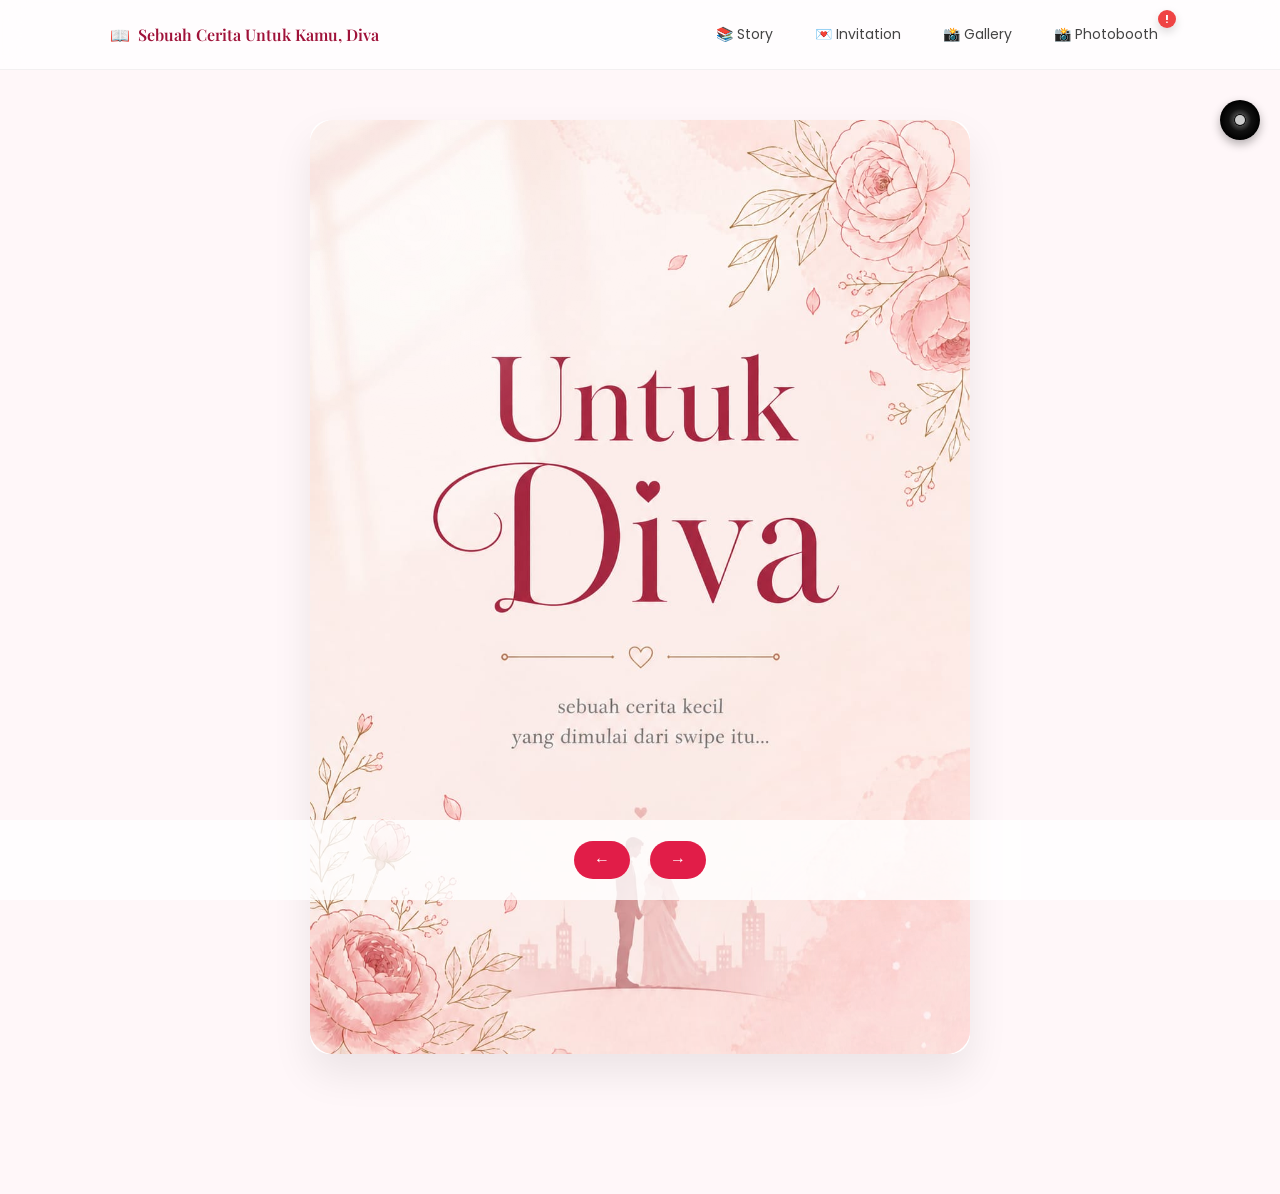
<file: index.html>
<!DOCTYPE html>
<html lang="id">

<head>
  <meta charset="UTF-8">
  <meta name="viewport" content="width=device-width, initial-scale=1.0">
  <title>Untuk Kamu ❤️</title>

  <link
    href="https://fonts.googleapis.com/css2?family=Playfair+Display:wght@500;700&family=Inter:wght@300;400&family=DM+Serif+Text&family=Poppins:wght@300;400&family=Libre+Baskerville&display=swap"
    rel="stylesheet">
  <style>
    :root {
      --bg: #fff7f9;
      --text: #3a2e2e;
      --accent: #e11d48;
    }

    * {
      box-sizing: border-box;
    }

    body {
      margin: 0;
      background: var(--bg);
      font-family: 'Crimson Text', serif;
      color: var(--text);
    }

    /* HEADER */
    .header {
      position: fixed;
      top: 0;
      width: 100%;
      height: 70px;
      z-index: 9999;

      backdrop-filter: blur(14px);
      background: rgba(255, 255, 255, 0.75);
      border-bottom: 1px solid rgba(0, 0, 0, 0.05);

      display: flex;
      justify-content: center;
      align-items: center;
      font-family: 'Playfair Display', serif;
    }

    .header-inner {
      width: 100%;
      max-width: 1100px;
      display: flex;
      align-items: center;
      justify-content: space-between;
      padding: 0 20px;
    }

    /* BRAND */
    .brand {
      font-size: 16px;
      font-weight: 600;
      color: #9f1239;
      display: flex;
      align-items: center;
      gap: 8px;
    }

    /* NAV */
    .nav {
      display: flex;
      gap: 18px;
    }

    .nav a {
      text-decoration: none;
      font-family: 'Poppins', sans-serif;
      font-size: 14px;
      color: #444;
      padding: 8px 12px;
      border-radius: 999px;
      transition: 0.3s ease;
    }

    .nav a:hover {
      background: #ffe4e6;
      color: #9f1239;
    }

    /* HAMBURGER */
    .menu-toggle {
      display: none;
      font-size: 24px;
      cursor: pointer;
      color: #9f1239;
    }

    /* RESPONSIVE */
    @media (max-width: 768px) {
      .nav {
        position: absolute;
        top: 70px;
        right: 0;
        left: 0;

        background: rgba(255, 255, 255, 0.95);
        backdrop-filter: blur(10px);

        flex-direction: column;
        gap: 0;

        overflow: hidden;
        max-height: 0;
        transition: 0.3s ease;
      }

      .nav a {
        padding: 14px 20px;
        border-radius: 0;
        border-bottom: 1px solid rgba(0, 0, 0, 0.05);
      }

      .nav.active {
        max-height: 300px;
      }

      .menu-toggle {
        display: block;
      }
    }

    /* READER */
    .reader {
      max-width: 700px;
      margin: 100px auto 120px;
      padding: 20px;
    }

    /* PAGE */
    .page {
      display: none;
      background: white;
      border-radius: 20px;
      box-shadow: 0 20px 40px rgba(0, 0, 0, 0.08);
      animation: fade 0.6s ease;
    }

    .page.active {
      display: block;
    }

    @keyframes fade {
      from {
        opacity: 0;
        transform: translateY(15px);
      }

      to {
        opacity: 1;
        transform: translateY(0);
      }
    }



    .cover-front img,
    .cover-back img {
      max-width: 100%;
      max-height: 100%;
      width: auto;
      height: auto;
      object-fit: contain;
      display: block;
      margin: auto;
    }

    .cover-front {
      border-radius: 24px;
      position: relative;
      overflow: hidden;

      display: flex;
      align-items: center;
      justify-content: center;
      text-align: center;

      background: linear-gradient(140deg, #fff1f2, #ffe4e6);
    }

    /* efek glow lembut */
    .cover-front::before {
      content: "";
      position: absolute;
      width: 400px;
      height: 400px;
      background: radial-gradient(circle, rgba(255, 255, 255, 0.6), transparent 70%);
      top: -100px;
      left: -100px;
      filter: blur(60px);
    }

    .cover-front::after {
      content: "";
      position: absolute;
      width: 300px;
      height: 300px;
      background: radial-gradient(circle, rgba(255, 182, 193, 0.4), transparent 70%);
      bottom: -80px;
      right: -80px;
      filter: blur(60px);
    }

    .cover-front .inner {
      position: relative;
      z-index: 2;
    }

    /* judul */
    .cover-front h1 {
      font-family: 'Playfair Display', serif;
      font-size: 42px;
      color: #9f1239;
      margin-bottom: 10px;
    }

    /* subtitle */
    .cover-front p {
      font-family: 'Inter', sans-serif;
      font-size: 16px;
      color: #6b7280;
      line-height: 1.6;
    }

    /* garis */
    .cover-line {
      width: 60px;
      height: 2px;
      background: #e11d48;
      margin: 20px auto;
      opacity: 0.6;
    }

    /* animasi masuk */
    .cover-front .inner {
      animation: fadeUp 1s ease;
    }

    /* garis dekorasi */
    .cover-line {
      width: 60px;
      height: 2px;
      background: #e11d48;
      margin: 20px auto;
      opacity: 0.6;
    }

    /* ===== COVER BELAKANG ===== */
    .cover-back {
      border-radius: 24px;
      position: relative;
      overflow: hidden;
      display: flex;
      align-items: center;
      justify-content: center;
      text-align: center;

      background: linear-gradient(160deg, #7f1d1d, #be123c);
      color: #fff;
    }

    /* glow background */
    .cover-back::before {
      content: "";
      position: absolute;
      width: 500px;
      height: 500px;
      background: radial-gradient(circle, rgba(255, 255, 255, 0.15), transparent 70%);
      top: -100px;
      right: -100px;
      filter: blur(80px);
    }

    /* tambahan layer lembut */
    .cover-back::after {
      content: "";
      position: absolute;
      inset: 0;
      background: radial-gradient(circle at bottom left, rgba(255, 255, 255, 0.08), transparent 60%);
    }

    /* konten */
    .cover-back .inner {
      position: relative;
      z-index: 2;
      max-width: 500px;
    }

    /* quote */
    .cover-back h2 {
      font-family: 'Playfair Display', serif;
      font-size: 30px;
      font-weight: 600;
      line-height: 1.6;
      margin-bottom: 25px;
    }

    /* garis kecil */
    .cover-divider {
      width: 50px;
      height: 2px;
      background: rgba(255, 255, 255, 0.6);
      margin: 20px auto;
    }

    /* signature */
    .signature {
      font-family: 'DM Serif Text', serif;
      font-size: 16px;
      opacity: 0.85;
      letter-spacing: 1px;
    }

    /* animasi halus */
    .cover-back .inner {
      animation: fadeUp 1.2s ease;
    }

    @keyframes fadeUp {
      from {
        opacity: 0;
        transform: translateY(25px);
      }

      to {
        opacity: 1;
        transform: translateY(0);
      }
    }

    /* TEXT */
    h2 {
      font-family: 'Playfair Display', serif;
    }

    .font-romantic {
      font-family: 'DM Serif Text', serif;
    }

    .font-clean {
      font-family: 'Inter', sans-serif;
    }

    .font-modern {
      font-family: 'Poppins', sans-serif;
    }

    .font-classic {
      font-family: 'Libre Baskerville', serif;
    }

    .halaman {
      padding: 30px;
      min-height: 300px;
    }

    p {
      font-size: 19px;
      line-height: 1.9;
    }

    .photo {
      margin-top: 20px;
    }

    /* SINGLE IMAGE (default) */
    .photo.single {
      display: flex;
      justify-content: center;
    }

    /* MULTIPLE IMAGES */
    .photo.multiple {
      display: grid;
      grid-template-columns: repeat(2, 1fr);
      gap: 30px;
    }

    /* kalau 3 foto */
    .photo.multiple.three {
      grid-template-columns: repeat(3, 1fr);
    }

    /* gambar umum */
    .photo img {
      width: 100%;
      height: 100%;
      object-fit: cover;
      border-radius: 14px;
      box-shadow: 0 10px 20px rgba(0, 0, 0, 0.08);
      transition: transform 0.4s ease;
    }

    .photo img:hover {
      transform: scale(1.04);
    }

    /* portrait fix */
    .photo-portrait img {
      height: 100%;
    }

    /* responsive */
    @media (max-width: 600px) {
      .photo.multiple {
        grid-template-columns: 1fr;
      }
    }

    /* LANDSCAPE (melebar) */
    .photo-landscape img {
      width: 100%;
      padding: 10px;
      max-height: 100%;
      object-fit: cover;
      border-radius: 16px;
      box-shadow: 0 10px 25px rgba(0, 0, 0, 0.1);
    }

    /* PORTRAIT (tinggi) */
    .photo-portrait img {
      width: 100%;
      max-height: 100%;
      border-radius: 16px;
      box-shadow: 0 10px 25px rgba(0, 0, 0, 0.1);
    }

    /* efek lembut */
    .photo img {
      transition: transform 0.5s ease;
    }

    .photo:hover img {
      transform: scale(1.05);
    }

    /* FOOTER */
    .footer {
      position: fixed;
      bottom: 0;
      width: 100%;
      height: 80px;
      background: rgba(255, 255, 255, 0.8);
      display: flex;
      justify-content: center;
      align-items: center;
      gap: 20px;
    }

    button {
      padding: 10px 20px;
      border-radius: 999px;
      border: none;
      background: var(--accent);
      color: white;
      font-size: 16px;
      cursor: pointer;
    }

    /* PROPOSAL */
    .proposal {
      text-align: center;
    }

    .heart {
      font-size: 40px;
      animation: beat 1s infinite;
    }

    .map-container {
      position: relative;
      width: 100%;
      padding-bottom: 56.25%;
      /* 16:9 ratio */
      margin-top: 20px;
      border-radius: 16px;
      overflow: hidden;
      box-shadow: 0 10px 25px rgba(0, 0, 0, 0.1);
    }

    .map-container iframe {
      position: absolute;
      top: 0;
      left: 0;
      width: 100%;
      height: 100%;
      border: 0;
    }

    #countdown {
      font-family: 'Playfair Display', serif;
      font-size: 28px;
      font-weight: 600;
      color: #9f1239;

      margin-top: 20px;
      letter-spacing: 1.5px;
      text-align: center;

      line-height: 1.6;
    }

    /* versi angka lebih tegas */
    #countdown span {
      font-family: 'Poppins', sans-serif;
      font-size: 30px;
      font-weight: 700;
      color: #e11d48;
    }

    @keyframes beat {

      0%,
      100% {
        transform: scale(1);
      }

      50% {
        transform: scale(1.2);
      }
    }

    .music-control {
      position: absolute;
      right: 20px;
      cursor: pointer;
      z-index: 9999;
    }

    /* DISK */
    .disk {
      width: 40px;
      height: 40px;
      border-radius: 50%;

      background: radial-gradient(circle at center, #111 20%, #444 21%, #111 40%, #000 70%);
      box-shadow: 0 4px 10px rgba(0, 0, 0, 0.3);

      position: relative;
    }

    /* lubang tengah */
    .disk::after {
      content: "";
      position: absolute;
      width: 10px;
      height: 10px;
      background: #ccc;
      border-radius: 50%;
      top: 50%;
      left: 50%;
      transform: translate(-50%, -50%);
      z-index: 9999;
    }

    /* ANIMASI PUTAR */
    .spin {
      animation: spin 3s linear infinite;
    }

    @keyframes spin {
      from {
        transform: rotate(0deg);
      }

      to {
        transform: rotate(360deg);
      }
    }

    /* GALLERY NOTIF */
    .gallery-link {
      position: relative;
    }

    .notif-bubble {
      position: absolute;
      top: -6px;
      right: -6px;

      width: 18px;
      height: 18px;

      background: #ef4444;
      color: white;

      border-radius: 999px;

      display: flex;
      align-items: center;
      justify-content: center;

      font-size: 11px;
      font-weight: bold;

      box-shadow: 0 4px 10px rgba(0, 0, 0, 0.15);

      animation: pulseNotif 1.5s infinite;
    }

    @keyframes pulseNotif {
      0% {
        transform: scale(1);
      }

      50% {
        transform: scale(1.15);
      }

      100% {
        transform: scale(1);
      }
    }
  </style>
</head>

<body>
  <div class="music-control" id="musicControl">
    <div class="disk"></div>
  </div>
  <div class="header">
    <div class="header-inner">

      <div class="brand">
        📖 <span>Sebuah Cerita Untuk Kamu, Diva</span>
      </div>

      <div class="nav">
        <a href="index.html">📚 Story</a>
        <a href="https://almayrizqd.github.io" target="_blank">💌 Invitation</a>
        <a href="gallery.html" class="gallery-link">
          📸 Gallery
        </a>
        <a href="photobooth.html" class="gallery-link">
          📸 Photobooth
          <span class="notif-bubble">!</span>
        </a>
      </div>

      <div class="menu-toggle" id="menuToggle">☰</div>
    </div>
  </div>


  <div class="reader" id="reader"></div>

  <div class="footer">
    <button id="prev">←</button>
    <button id="next">→</button>
  </div>

  <script>
    const pagesData = [

      {
        content: `
  <div class="cover-front">
    <img src="images/cover-depan.jpeg" alt="Cover Depan">
  </div>`
      },

      {
        content: `
  <div class="halaman font-clean">
    <h2>Awal yang Sederhana</h2>
    <p>Awalnya cuma dari sebuah swipe biasa di Bumble.</p>
    <p>Nggak ada ekspektasi apa-apa… cuma iseng, seperti hari-hari lainnya.</p>
    <p>Tapi ternyata, dari situ semuanya mulai berbeda.</p>
    <p>Kita chat hampir setiap hari sampai akhirnya kita follow instagram masing-masing.</p>

    <div class="photo multiple photo-portrait">
      <img src="images/bumble.jpeg" alt="Awal Bumble">
      <img src="images/bumble2.jpeg" alt="Awal Bumble">
    </div>

  </div>`
      },

      {
        content: `
  <div class="halaman font-modern">
    <h2>Dua Minggu yang Aneh</h2>
    <p>Kita chat, telpon… hampir setiap hari.</p>
    <p>Yang awalnya cuma "hai", berubah jadi cerita panjang tanpa sadar.</p>
    <p>Lucunya, rasanya kayak udah kenal lama, padahal belum pernah ketemu.</p>
    <p>Kita selalu tukeran foto untuk jaga komunikasi kita</p>
    <div class="photo multiple photo-landscape">
      <img src="images/fotokamu.jpeg" alt="Foto Kamu">
      <img src="images/fotokamu2.jpeg" alt="Foto Kamu 2">
    </div>
    <div class="photo multiple photo-portrait">
      <img src="images/fotoaku.jpeg" alt="Foto Aku">
      <img src="images/fotoaku2.jpeg" alt="Foto Aku">
    </div>
  </div>`
      },

      {
        content: `
  <div class="halaman font-modern">
    <h2>Dua Minggu yang Aneh</h2>
    <p>Lucunya, rasanya kayak udah kenal lama, padahal belum pernah ketemu.</p>
    <p>Sampai akhirnya aku buat undangan untuk first date kita....</p>
    <p>Tanggal 1 Mei 2026</p>
    <p>Pakuwon Mall Bekasi</p>
    <div class="map-container">
   <iframe src="https://www.google.com/maps/embed?pb=!1m18!1m12!1m3!1d3966.0586493431233!2d106.98942149999999!3d-6.2560043!2m3!1f0!2f0!3f0!3m2!1i1024!2i768!4f13.1!3m3!1m2!1s0x2e698ddb5eabe029%3A0xc61ce0e879f4e86b!2sPakuwon%20Mall%20Bekasi!5e0!3m2!1sen!2sid!4v1777708870629!5m2!1sen!2sid" width="600" height="450" style="border:0;" allowfullscreen="" loading="lazy" referrerpolicy="no-referrer-when-downgrade"></iframe>
</div>
 
    <p>Klik lagii yahh undangannya hehe...</p>
    <a href="https://almayrizqd.github.io" target="_blank" style="color: var(--accent); font-weight: 500;">https://almayrizqd.github.io</a>
  </div>`
      },

      {
        content: `
  <div class="halaman font-classic">
    <h2>Akhirnya Bertemu</h2>
    <p>Kemarin, di Pakuwon Mall Bekasi…</p>
    <p>Akhirnya kita ketemu juga.</p>
    <p>Dan jujur aja, awalnya aku agak deg-degan.</p>
    <p>Tapi setelah kita ngobrol, aku merasa lebih nyaman.</p>
    <p>Foto-foto yang kita ambil bareng itu jadi kenangan manis yang nggak akan aku lupain. Yeyyy!</p>
    <div class="photo multiple photo-landscape">
      <img src="images/ketemu1.jpeg" alt="Yeyy Ketemu">
      <img src="images/ketemu2.jpeg" alt="Yeyy Ketemu 2">
    </div>
        <div class="photo photo-landscape">
      <img src="images/ketemu3.jpeg" alt="Yeyy Ketemu">
    </div>
  </div>`
      },

      {
        content: `
  <div class="halaman font-romantic">
    <h2>Gallery Foto-foto Kitaaa</h2>
    <div class="photo multiple photo-portrait">
      <img src="images/ketemu4.jpeg" alt="Yeyy Ketemu 4">
      <img src="images/ketemu5.jpeg" alt="Yeyy Ketemu 5">
      <img src="images/ketemu6.jpeg" alt="Yeyy Ketemu 4">
      <img src="images/ketemu7.jpeg" alt="Yeyy Ketemu 5">
    </div>
    <div class="photo multiple photo-landscape">
      <img src="images/ketemu4.jpeg" alt="Yeyy Ketemu 4">
      <img src="images/ketemu5.jpeg" alt="Yeyy Ketemu 5">
    </div>
  </div>`
      },

      {
        content: `
<div class="halaman font-clean">
  <div class="proposal">
    <div class="heart">❤️</div>
    <h2>Diva... aku penasaran...</h2>

    <p>kalau cerita ini kita lanjut, kira-kira bakal jadi cerita yang seperti apa ya?</p>

    <p>aku ngerasa… aku pengen kenal kamu lebih dekat, lebih dari sekadar seperti sekarang.</p>

    <p>nggak perlu dijawab sekarang kok…</p>
    <p>Kamu boleh jawab nanti, di tanggal 16 Mei, waktu kita ketemu lagi 😊</p>
    <p id="countdown" style="margin-top:15px; font-weight:500;"></p>
    <br>
    <p>Sampai ketemu lagi di tanggal 16 Mei yaa Diva... 😊</p>
  </div>
</div>`
      },
      {
        content: `
<div class="halaman font-clean">
  <div class="proposal">
    <div class="heart">❤️</div>
    <h2>Next Date</h2>

    <p>📍 Hitauchi Cafe</p>

    <p>
      Aku ingin ngajak kamu untuk buat kenangan baru lagi sama sama. ✨  
    </p>

    <div class="map-container">
      <iframe src="https://www.google.com/maps/embed?pb=!1m18!1m12!1m3!1d3965.894998892483!2d106.8257872!3d-6.277533699999999!2m3!1f0!2f0!3f0!3m2!1i1024!2i768!4f13.1!3m3!1m2!1s0x2e69f37f691e6417%3A0xe84ca85e7b829352!2sHitauchi%20Cafe!5e0!3m2!1sen!2sid!4v1777787496135!5m2!1sen!2sid"
        width="600"
        height="450"
        style="border:0;"
        allowfullscreen=""
        loading="lazy">
      </iframe>
    </div>

    <p>
      Aku udah nggak sabar ketemu kamu lagi, buat ngobrol, buat ketawa bareng, dan buat bikin kenangan baru yang lebih seru lagi.
    </p>

    <p>
      Sampai ketemu tanggal <b>16 Mei</b> nanti yaa sayang... 💌  
    </p>

    <p id="countdown" style="margin-top:15px; font-weight:500;"></p>
    <br>

    <p>
      Love youu Diva... ❤️  
      Sampai ketemu lagi di tanggal 16 Mei yaa... 😊
    </p>
  </div>
</div>`
      },
      {
        content: `
<div class="halaman font-clean">
  <div class="proposal">
    <h2>Second Date</h2>

    <p>16 Mei 2026,</p>

    <p>Menurutku, itu hari yg mix feeling banget buat aku....</p>
<p>Dimulai dari Deg-degan ketemu mama papa, Deg-degan lagii nembak kamu, dan Happy karena kamu sudah merayakan ulang tahun aku dengan kado yang paling manis. ya, kamu menerima tawaran ku</p>
<p>Terima kasih sayang, akhirnya kita officially jadian ❤️❤️❤️</p>
<p>Aku juga senang sekali setelah mendengar kabar dari kamu kalau respon papa mama juga baik. Terima kasih yaaahh sudah mengizinkan aku kenalan sama mama papa</p>
<p>Terima kasih juga sudah merayakan ulang tahun aku yaa sayangggg. Jujur, 16 Mei kemarin termasuk ulang tahun terbaikku.</p>
    <p>
      Kemarin ngedate kita di Hitauchi Cafe sangat memorable buat aku.
      Mulai dari ngobrol bareng, ketawa bareng, ngelukis bareng, main clay bareng, sampai momen-momen kecil
      yang mungkin terlihat sederhana, tapi semuanya kerasa spesial karena
      aku jalaninnya sama kamu.
    </p>
        <p>
      Yuk kita sering-sering buat kenangan manis kita berdua yaah sayang ❤️
      Karena buat aku, setiap waktu yang aku habiskan sama kamu selalu punya
      arti yang spesial.
    </p>
  </div>
</div>`
      },
      {
        content: `
  <div class="halaman font-romantic">
    <h2>Second Date ❤️❤️❤️</h2>
    <div class="photo multiple photo-portrait">
      <img src="images/ketemu2-4.jpeg" alt="Yeyy Ketemu 4">
      <img src="images/ketemu2-5.jpeg" alt="Yeyy Ketemu 5">
      <img src="images/ketemu2-6.jpeg" alt="Yeyy Ketemu 4">
      <img src="images/ketemu2-8.jpeg" alt="Yeyy Ketemu 5">
            <img src="images/ketemu2-9.jpeg" alt="Yeyy Ketemu 5">
                  <img src="images/ketemu2-10.jpeg" alt="Yeyy Ketemu 5">
                        <img src="images/ketemu2-11.jpeg" alt="Yeyy Ketemu 5">
    </div>
    <div class="photo multiple photo-landscape">
      <img src="images/ketemu2-2.jpeg" alt="Yeyy Ketemu 4">
      <img src="images/ketemu2-1.jpeg" alt="Yeyy Ketemu 5">
      <img src="images/ketemu2-3.jpeg" alt="Yeyy Ketemu 5">
      <img src="images/ketemu2-7.jpeg" alt="Yeyy Ketemu 5">
    </div>
  </div>`
      },
      {
        content: `
<div class="halaman font-clean">
  <div class="proposal">
    <h2>Inner Child: Happy! 👾</h2>

    <p>16 Juni 2026,</p>

    <p>
      Satu lagi hari Selasa yang luar biasa manis bareng kamu. Kali ini temanya 
      nurutin inner child, dan jujur, aku happyyyyyyyy banget! 🥰
    </p>

    <p>
      Hari kita dimulai dari janjian di stasiun bekasi sekitar jam 9 lewat, lalu gocar ke tempat PS sekitar jam 10, seru-seruan bareng di depan layar. 
      Mulai dari tawa pas main PS sampai chill bareng sambil nonton Netflix sampai jam 12 siang. 
      Rasanya waktu cepat banget berlalu kalau dunianya cuma isi kita berdua.
    </p>

    <p>
      Setelah puas main, jam 1 siang kita lanjut makan siang bareng di Bebek Kaleyo buat ngisi energi. 
      Tapi bagian yang paling aku suka justru setelah itu... Dari jam 2 siang sampai jam setengah 7 malam, 
      kita mutusin buat nyantai dan nongkrong lama di cafe.
    </p>

    <p>
      Di cafe itu, kita bener-bener deep talk tentang banyak hal, ketawa lepas, 
      dan gak lupa buat foto selfie bareng—mengabadikan muka bahagia kita hari itu. 
      Momen-momen ngobrol intens kayak gitu yang selalu bikin aku merasa makin dekat sama kamu.
    </p>

    <p>
      Setelah seharian penuh memori indah, hari kita akhirnya ditutup di Stasiun Bekasi. 
      Meskipun harus berpisah di sana buat pulang ke rumah masing-masing, rasanya berat banget 
      buat lepas gandengan tangan kamu. Tapi gapapa, pulang dengan hati yang penuh banget.
    </p>

    <p>
      Maaciiiiiiii banyak2 yaaa sayangkuu udah memenuhi inner child-ku dengan cara yang paling indah. 
      Bukan cuma tentang game-nya atau tempat nongkrongnya, tapi karena semuanya aku lewatin bareng kamu. 
      I love you🤍
    </p>

    <p style="text-align:left; font-size:12px;font-style:italic">
      *Mohon maaf kode pegangan tangan yg sangat jelek sekaliiii :)
    </p>
  </div>
</div>`
      },
      {
        content: `
  <div class="halaman font-romantic">
    <h2>Inner Child: Happy! 👾</h2>
    
    <div class="photo multiple photo-portrait">
      <img src="images/ketemu4-1.jpeg" alt="Yeyy Ketemu 4">
      
      <img src="images/ketemu4-3.jpeg" alt="Yeyy Ketemu 4">
      <img src="images/ketemu4-4.jpeg" alt="Yeyy Ketemu 5">
            <img src="images/ketemu4-5.jpeg" alt="Yeyy Ketemu 5">
                  <img src="images/ketemu4-6.jpeg" alt="Yeyy Ketemu 5">
                        <img src="images/ketemu4-7.jpeg" alt="Yeyy Ketemu 5">
    </div>
    <div class="photo multiple photo-landscape">
      <img src="images/ketemu4-2.jpeg" alt="Yeyy Ketemu 5">
    </div>

    <p style="text-align:left;font-style:italic;font-size:12px">Lengkapnya ada di gallery yaah sayangkuuuu :p</h2>
  </div>`
      },
      {
        content: `
<div class="cover-back">
  <img src="images/cover-belakang.jpeg" alt="Cover Belakang">
</div>`
      }

    ];

    const reader = document.getElementById("reader");
    let currentPage = 0;
    let pages = [];

    function render() {
      pagesData.forEach(p => {
        const div = document.createElement("div");
        div.className = "page";
        div.innerHTML = p.content;
        reader.appendChild(div);
        pages.push(div);
      });
    }

    function showPage(i) {
      pages.forEach(p => p.classList.remove("active"));
      pages[i].classList.add("active");
    }

    function nextPage() {
      if (currentPage < pages.length - 1) {
        currentPage++;
        showPage(currentPage);
      }
    }

    function prevPage() {
      if (currentPage > 0) {
        currentPage--;
        showPage(currentPage);
      }
    }



    render();

    document.getElementById("next").onclick = nextPage;
    document.getElementById("prev").onclick = prevPage;

    showPage(0);

    function startCountdown() {
      const countdownEl = document.getElementById("countdown");
      if (!countdownEl) return;

      // target: 16 Mei 2026 jam 00:00
      const targetDate = new Date("May 16, 2026 00:00:00").getTime();

      function updateCountdown() {
        const now = new Date().getTime();
        const distance = targetDate - now;

        if (distance < 0) {
          countdownEl.innerHTML = "✨ Hari ini kita ketemu 😊";
          return;
        }

        const days = Math.floor(distance / (1000 * 60 * 60 * 24));
        const hours = Math.floor((distance / (1000 * 60 * 60)) % 24);
        const minutes = Math.floor((distance / (1000 * 60)) % 60);
        const seconds = Math.floor((distance / 1000) % 60);

        countdownEl.innerHTML =
          `<span>${days}</span> hari 
   <span>${hours}</span> jam 
   <span>${minutes}</span> menit 
   <span>${seconds}</span> detik`;
      }

      updateCountdown();
      setInterval(updateCountdown, 1000);
    }

    startCountdown();
  </script>
  <audio id="bg-music" loop>
    <source src="./music2.mp3" type="audio/mpeg">
  </audio>
  <script>
    const music = document.getElementById("bg-music");
    const musicBtn = document.getElementById("musicControl");
    const disk = document.querySelector(".disk");

    let isPlaying = false;

    musicBtn.addEventListener("click", () => {
      if (isPlaying) {
        music.pause();
        disk.classList.remove("spin");
      } else {
        music.play().catch(err => console.log(err));
        disk.classList.add("spin");
      }
      isPlaying = !isPlaying;
    });
  </script>

  <script>
    const menuToggle = document.getElementById("menuToggle");
    const nav = document.querySelector(".nav");

    menuToggle.addEventListener("click", () => {
      nav.classList.toggle("active");
    });
  </script>

  <script>
    const galleryLink = document.getElementById("galleryLink");
    const galleryNotif = document.getElementById("galleryNotif");

    // cek apakah notif sudah pernah dibuka
    const galleryVisited = localStorage.getItem("galleryVisited");

    if (galleryVisited === "true") {
      galleryNotif.style.display = "none";
    }

    // saat gallery diklik
    galleryLink.addEventListener("click", () => {
      localStorage.setItem("galleryVisited", "true");
    });
  </script>

</body>

</html>
</file>
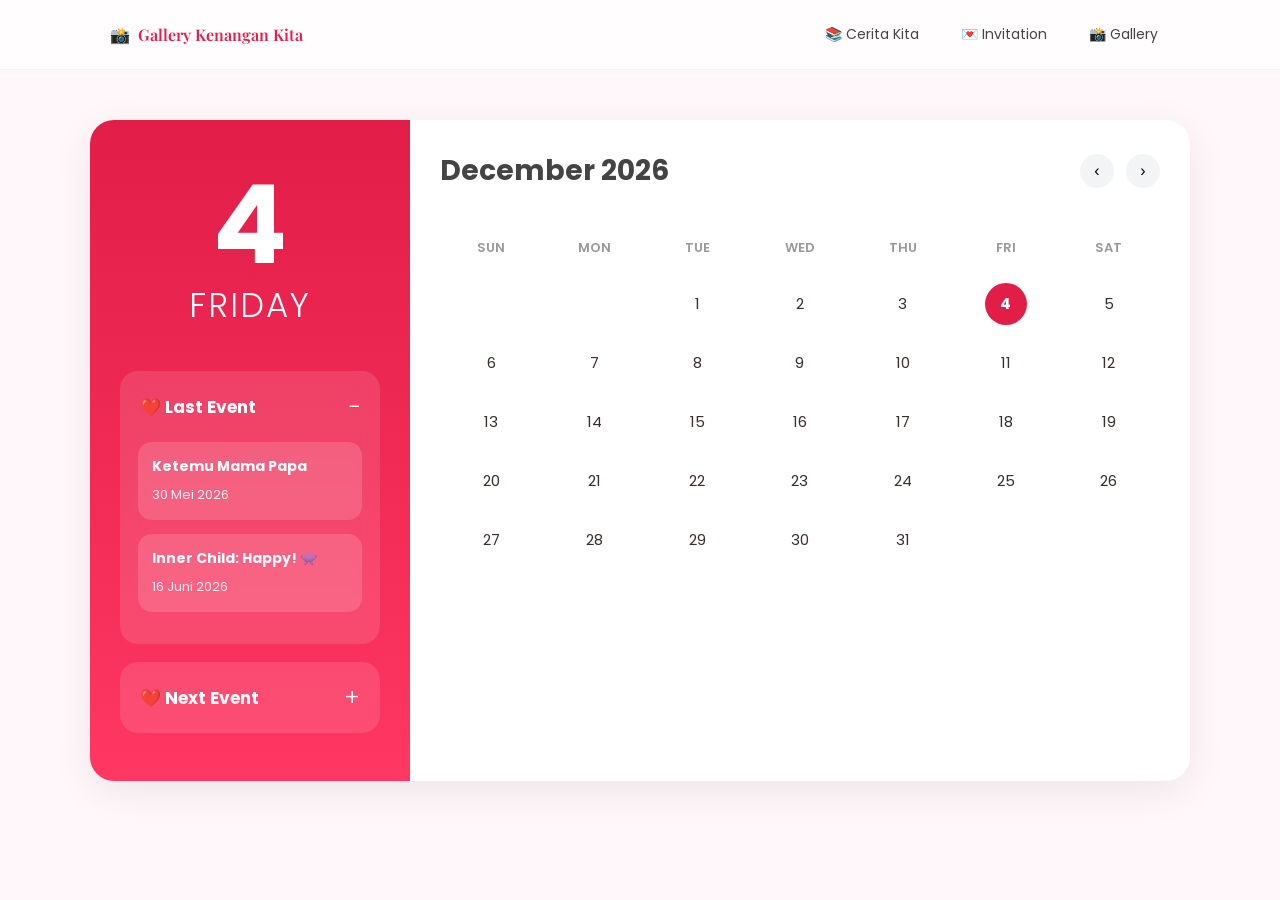
<file: gallery.html>
﻿<!DOCTYPE html>
<html lang="en">

<head>
    <meta charset="UTF-8">
    <meta name="viewport" content="width=device-width, initial-scale=1.0">
    <title>Gallery Kita</title>

    <link
        href="https://fonts.googleapis.com/css2?family=Crimson+Text:wght@400;600&family=Poppins:wght@300;400;500;600&family=Playfair+Display:wght@600&display=swap"
        rel="stylesheet">

    <style>
        :root {
            --bg: #fff7f9;
            --text: #3a2e2e;
            --accent: #22c55e;
        }

        * {
            box-sizing: border-box;
        }

        body {
            margin: 0;
            background: var(--bg);
            font-family: 'Crimson Text', serif;
            color: var(--text);
        }

        /* HEADER */
        .header {
            position: fixed;
            top: 0;
            width: 100%;
            height: 70px;
            z-index: 9999;

            backdrop-filter: blur(14px);
            background: rgba(255, 255, 255, 0.75);
            border-bottom: 1px solid rgba(0, 0, 0, 0.05);

            display: flex;
            justify-content: center;
            align-items: center;
            font-family: 'Playfair Display', serif;
        }

        .header-inner {
            width: 100%;
            max-width: 1100px;
            display: flex;
            align-items: center;
            justify-content: space-between;
            padding: 0 20px;
        }

        /* BRAND */
        .brand {
            font-size: 16px;
            font-weight: 600;
            color: #e11d48;
            display: flex;
            align-items: center;
            gap: 8px;
        }

        /* NAV */
        .nav {
            display: flex;
            gap: 18px;
        }

        .nav a {
            text-decoration: none;
            font-family: 'Poppins', sans-serif;
            font-size: 14px;
            color: #444;
            padding: 8px 12px;
            border-radius: 999px;
            transition: 0.3s ease;
        }

        .nav a:hover {
            background: #dcfce7;
            color: #e11d48;
        }

        /* HAMBURGER */
        .menu-toggle {
            display: none;
            font-size: 24px;
            cursor: pointer;
            color: #e11d48;
        }

        /* CALENDAR SECTION */
        .calendar-section {
            padding-top: 120px;
            display: flex;
            justify-content: center;
            padding-left: 20px;
            padding-right: 20px;
            padding-bottom: 50px;
        }

        .calendar-container {
            width: 100%;
            max-width: 1100px;
            background: white;
            border-radius: 24px;
            overflow: hidden;
            box-shadow:
                0 10px 40px rgba(0, 0, 0, 0.08);
            display: flex;
        }

        /* LEFT PANEL */
        .calendar-left {
            width: 320px;
            background: linear-gradient(180deg, #e11d48, #ff3762);
            color: white;
            padding: 30px;
            display: flex;
            flex-direction: column;
            justify-content: space-between;
        }

        .big-date {
            text-align: center;
            margin-top: 20px;
        }

        .big-date h1 {
            margin: 0;
            font-size: 110px;
            line-height: 1;
            font-family: 'Poppins', sans-serif;
        }

        .big-date span {
            font-size: 34px;
            font-family: 'Poppins', sans-serif;
            font-weight: 300;
            letter-spacing: 2px;
        }

        .event-box {
            margin-top: 40px;
        }

        .event-box h3 {
            margin-bottom: 16px;
            font-family: 'Poppins', sans-serif;
            font-size: 18px;
        }

        .event-item {
            background: rgba(255, 255, 255, 0.15);
            padding: 14px;
            border-radius: 14px;
            margin-bottom: 14px;
            font-family: 'Poppins', sans-serif;
        }

        .event-item strong {
            display: block;
            font-size: 14px;
            margin-bottom: 4px;
        }

        .event-item span {
            font-size: 13px;
            opacity: 0.9;
        }

        .create-event {
            margin-top: 40px;
            border-top: 1px solid rgba(255, 255, 255, 0.4);
            padding-top: 20px;
            display: flex;
            justify-content: space-between;
            align-items: center;
            font-family: 'Poppins', sans-serif;
        }

        .plus-btn {
            width: 34px;
            height: 34px;
            border-radius: 50%;
            border: 2px solid white;
            display: flex;
            align-items: center;
            justify-content: center;
            cursor: pointer;
            transition: 0.3s;
        }

        .plus-btn:hover {
            background: white;
            color: #e11d48;
        }

        /* RIGHT PANEL */
        .calendar-right {
            flex: 1;
            padding: 30px;
        }

        .calendar-top {
            display: flex;
            justify-content: space-between;
            align-items: center;
            margin-bottom: 30px;
            font-family: 'Poppins', sans-serif;
        }

        .calendar-top h2 {
            margin: 0;
            font-size: 28px;
            color: #444;
        }

        .month-nav {
            display: flex;
            gap: 12px;
            align-items: center;
        }

        .month-nav button {
            border: none;
            background: #f3f4f6;
            width: 34px;
            height: 34px;
            border-radius: 50%;
            cursor: pointer;
            font-size: 16px;
            transition: 0.3s;
        }

        .month-nav button:hover {
            background: #e11d48;
            color: white;
        }

        .weekdays,
        .days {
            display: grid;
            grid-template-columns: repeat(7, 1fr);
            text-align: center;
        }

        .weekdays div {
            padding: 16px 0;
            font-family: 'Poppins', sans-serif;
            font-size: 13px;
            font-weight: 600;
            color: #999;
        }

        .days div {
            padding: 18px 0;
            font-family: 'Poppins', sans-serif;
            font-size: 15px;
            position: relative;
            cursor: pointer;
            transition: 0.3s;
        }

        .days div:hover {
            color: #e11d48;
        }

        .today {
            width: 42px;
            height: 42px;
            background: #e11d48;
            color: white;
            border-radius: 50%;
            display: flex !important;
            justify-content: center;
            align-items: center;
            margin: auto;
            font-weight: bold;
        }

        .event-dot::after {
            content: '';
            width: 6px;
            height: 6px;
            background: #e11d48;
            border-radius: 50%;
            position: absolute;
            bottom: 10px;
            left: 50%;
            transform: translateX(-50%);
        }

        /* RESPONSIVE */
        @media (max-width: 768px) {

            .calendar-container {
                flex-direction: column;
            }

            .calendar-left {
                width: 100%;
            }

            .big-date h1 {
                font-size: 90px;
            }

            .calendar-right {
                padding: 20px;
            }

            .nav {
                position: absolute;
                top: 70px;
                right: 0;
                left: 0;

                background: rgba(255, 255, 255, 0.95);
                backdrop-filter: blur(10px);

                flex-direction: column;
                gap: 0;

                overflow: hidden;
                max-height: 0;
                transition: 0.3s ease;
            }

            .nav a {
                padding: 14px 20px;
                border-radius: 0;
                border-bottom: 1px solid rgba(0, 0, 0, 0.05);
            }

            .nav.active {
                max-height: 300px;
            }

            .menu-toggle {
                display: block;
            }
        }

        /* EVENT ACTIVE */
        .has-event {
            position: relative;
        }

        .has-event::after {
            content: '';
            width: 6px;
            height: 6px;
            background: #e11d48;
            border-radius: 50%;
            position: absolute;
            bottom: 8px;
            left: 50%;
            transform: translateX(-50%);
        }

        .has-event:hover {
            color: #e11d48;
            font-weight: 600;
        }

        /* MODAL */
        .event-modal {
            position: fixed;
            inset: 0;
            background: rgba(0, 0, 0, 0.45);
            display: flex;
            justify-content: center;
            align-items: center;
            z-index: 99999;

            opacity: 0;
            visibility: hidden;
            transition: 0.3s ease;
        }

        .event-modal.active {
            opacity: 1;
            visibility: visible;
        }

        .modal-content {
            width: 90%;
            max-width: 700px;
            background: white;
            border-radius: 24px;
            overflow: hidden;
            animation: popup 0.3s ease;
        }

        @keyframes popup {
            from {
                transform: scale(0.9);
                opacity: 0;
            }

            to {
                transform: scale(1);
                opacity: 1;
            }
        }

        .modal-header {
            background: linear-gradient(180deg, #e11d48, #ff3762);
            color: white;
            padding: 24px;
            position: relative;
        }

        .modal-header h2 {
            margin: 0;
            font-family: 'Poppins', sans-serif;
        }

        .modal-header p {
            margin-top: 8px;
            opacity: 0.9;
            font-family: 'Poppins', sans-serif;
        }

        .close-modal {
            position: absolute;
            top: 18px;
            right: 20px;
            font-size: 24px;
            cursor: pointer;
        }

        .modal-body {
            padding: 24px;
        }

        /* CAROUSEL */
        .carousel {
            position: relative;
            width: 100%;
            margin-top: 20px;
            overflow: hidden;
            border-radius: 18px;
        }

        .carousel-track {
            display: flex;
            transition: transform 0.4s ease;
        }

        .carousel-slide {
            min-width: 100%;
        }

        .carousel-slide img,
        .carousel-slide video {
            width: 100%;
            height: 420px;
            display: block;
            border-radius: 18px;
        }

        .carousel-btn {
            position: absolute;
            top: 50%;
            transform: translateY(-50%);
            width: 42px;
            height: 42px;
            border: none;
            border-radius: 50%;
            background: rgba(255, 255, 255, 0.85);
            cursor: pointer;
            font-size: 20px;
            z-index: 10;
            transition: 0.3s;
        }

        .carousel-btn:hover {
            background: white;
        }

        .carousel-prev {
            left: 14px;
        }

        .carousel-next {
            right: 14px;
        }

        .carousel-indicators {
            display: flex;
            justify-content: center;
            gap: 8px;
            margin-top: 14px;
        }

        .carousel-dot {
            width: 10px;
            height: 10px;
            border-radius: 50%;
            background: #ddd;
            cursor: pointer;
            transition: 0.3s;
        }

        .carousel-dot.active {
            background: #e11d48;
        }

        .media-landscape {
            width: 100%;
            height: 420px;
            object-fit: cover;
        }

        .media-portrait {
            width: 100%;
            height: 420px;
            object-fit: contain;
            background: #111;
            padding: 10px;
        }

        @media (max-width: 768px) {

            .media-landscape,
            .media-portrait {
                height: 260px;
            }
        }

        @media (max-width: 768px) {

            .carousel-slide img,
            .carousel-slide video {
                height: 260px;
            }
        }

        /* ACCORDION */
        .accordion-group {
            margin-top: 40px;
        }

        .accordion-item {
            margin-bottom: 18px;
            border-radius: 18px;
            overflow: hidden;
            background: rgba(255, 255, 255, 0.12);
            backdrop-filter: blur(10px);
        }

        .accordion-header {
            padding: 18px 20px;
            display: flex;
            justify-content: space-between;
            align-items: center;
            cursor: pointer;
            font-family: 'Poppins', sans-serif;
            transition: 0.3s ease;
        }

        .accordion-header:hover {
            background: rgba(255, 255, 255, 0.08);
        }

        .accordion-header h3 {
            margin: 0;
            font-size: 17px;
        }

        .accordion-header span {
            font-size: 24px;
            font-weight: 300;
        }

        .accordion-content {
            max-height: 0;
            overflow: hidden;
            transition: 0.4s ease;
            padding: 0 18px;
        }

        .accordion-item.active .accordion-content {
            max-height: 500px;
            padding: 0 18px 18px;
        }

        .accordion-item.active .accordion-header span {
            content: "−";
        }
    </style>
</head>

<body>

    <div class="header">
        <div class="header-inner">

            <div class="brand">
                📸 <span>Gallery Kenangan Kita</span>
            </div>

            <div class="nav">
                <a href="index.html">📚 Cerita Kita</a>
                <a href="https://almayrizqd.github.io" target="_blank">💌 Invitation</a>
                <a href="gallery.html">📸 Gallery</a>
            </div>

            <div class="menu-toggle" id="menuToggle">☰</div>
        </div>
    </div>

    <!-- CALENDAR -->
    <section class="calendar-section">

        <div class="calendar-container">

            <!-- LEFT -->
            <div class="calendar-left">

                <div>
                    <div class="big-date">
                        <h1 id="todayDate">27</h1>
                        <span id="todayDay">THURSDAY</span>
                    </div>

                    <!-- ACCORDION -->
                    <div class="accordion-group">

                        <!-- LAST EVENT -->
                        <div class="accordion-item active">

                            <div class="accordion-header">
                                <h3>❤️ Last Event</h3>
                                <span>−</span>
                            </div>

                            <div class="accordion-content">

                                <div class="event-item">
                                    <strong>Ketemu Mama Papa</strong>
                                    <span>30 Mei 2026</span>
                                </div>

                                <div class="event-item">
                                    <strong>Inner Child: Happy! 👾</strong>
                                    <span>16 Juni 2026</span>
                                </div>

                            </div>

                        </div>

                        <!-- NEXT EVENT -->
                        <div class="accordion-item">

                            <div class="accordion-header">
                                <h3>❤️ Next Event</h3>
                                <span>+</span>
                            </div>

                            <div class="accordion-content">

                                <div class="event-item">
                                    <strong>Counting the Days to Jungleland! 🎡</strong>
                                    <span>27 Juni 2026</span>
                                </div>

                            </div>

                        </div>

                    </div>
                </div>

            </div>

            <!-- RIGHT -->
            <div class="calendar-right">

                <div class="calendar-top">
                    <h2 id="monthYear"></h2>

                    <div class="month-nav">
                        <button id="prevBtn">‹</button>
                        <button id="nextBtn">›</button>
                    </div>
                </div>

                <div class="weekdays">
                    <div>SUN</div>
                    <div>MON</div>
                    <div>TUE</div>
                    <div>WED</div>
                    <div>THU</div>
                    <div>FRI</div>
                    <div>SAT</div>
                </div>

                <div class="days" id="calendarDays"></div>

            </div>

        </div>

    </section>

    <!-- EVENT MODAL -->
    <div class="event-modal" id="eventModal">

        <div class="modal-content">

            <div class="modal-header">
                <span class="close-modal" id="closeModal">✕</span>

                <h2 id="modalTitle">Event Title</h2>
                <p id="modalDate">Tanggal Event</p>
            </div>

            <div class="modal-body">

                <p id="modalDescription">
                    Deskripsi event
                </p>

                <div class="carousel">

                    <button class="carousel-btn carousel-prev" id="prevSlide">‹</button>

                    <div class="carousel-track" id="modalGallery"></div>

                    <button class="carousel-btn carousel-next" id="nextSlide">›</button>

                </div>

                <div class="carousel-indicators" id="carouselIndicators"></div>

            </div>

        </div>

    </div>

    <script>
        const menuToggle = document.getElementById("menuToggle");
        const nav = document.querySelector(".nav");

        menuToggle.addEventListener("click", () => {
            nav.classList.toggle("active");
        });

        // CALENDAR
        const monthYear = document.getElementById("monthYear");
        const calendarDays = document.getElementById("calendarDays");

        const todayDate = document.getElementById("todayDate");
        const todayDay = document.getElementById("todayDay");

        const prevBtn = document.getElementById("prevBtn");
        const nextBtn = document.getElementById("nextBtn");

        const months = [
            "January", "February", "March", "April", "May", "June",
            "July", "August", "September", "October", "November", "December"
        ];

        const daysName = [
            "SUNDAY", "MONDAY", "TUESDAY", "WEDNESDAY",
            "THURSDAY", "FRIDAY", "SATURDAY"
        ];

        let currentDate = new Date();

        // MODAL
        const eventModal = document.getElementById("eventModal");
        const closeModal = document.getElementById("closeModal");

        const modalTitle = document.getElementById("modalTitle");
        const modalDate = document.getElementById("modalDate");
        const modalDescription = document.getElementById("modalDescription");
        const modalGallery = document.getElementById("modalGallery");

        let currentSlide = 0;

        function openEventModal(eventData) {

            modalTitle.innerText = eventData.title;
            modalDate.innerText = eventData.date;
            modalDescription.innerText = eventData.description;

            modalGallery.innerHTML = "";
            carouselIndicators.innerHTML = "";

            currentSlide = 0;

            eventData.images.forEach((item, index) => {

                const slide = document.createElement("div");
                slide.classList.add("carousel-slide");

                const orientationClass =
                    item.orientation === "portrait"
                        ? "media-portrait"
                        : "media-landscape";

                if (item.type === "image") {

                    slide.innerHTML = `
            <img
                src="${item.src}"
                class="${orientationClass}"
                alt=""
            >
        `;

                } else if (item.type === "video") {

                    slide.innerHTML = `
            <video
                controls
                class="${orientationClass}"
            >
                <source src="${item.src}" type="video/mp4">
            </video>
        `;
                }

                modalGallery.appendChild(slide);

                // INDICATOR
                const dot = document.createElement("div");
                dot.classList.add("carousel-dot");

                if (index === 0) {
                    dot.classList.add("active");
                }

                dot.addEventListener("click", () => {
                    currentSlide = index;
                    updateCarousel();
                });

                carouselIndicators.appendChild(dot);
            });

            updateCarousel();

            eventModal.classList.add("active");
        }

        closeModal.addEventListener("click", () => {
            eventModal.classList.remove("active");
        });

        eventModal.addEventListener("click", (e) => {
            if (e.target === eventModal) {
                eventModal.classList.remove("active");
            }
        });

        // ACCORDION
        const accordionItems = document.querySelectorAll(".accordion-item");

        accordionItems.forEach(item => {

            const header = item.querySelector(".accordion-header");
            const icon = header.querySelector("span");

            header.addEventListener("click", () => {

                item.classList.toggle("active");

                if (item.classList.contains("active")) {
                    icon.innerText = "−";
                } else {
                    icon.innerText = "+";
                }
            });

        });

        const prevSlide = document.getElementById("prevSlide");
        const nextSlide = document.getElementById("nextSlide");
        const carouselIndicators = document.getElementById("carouselIndicators");

        function updateCarousel() {

            modalGallery.style.transform =
                `translateX(-${currentSlide * 100}%)`;

            const dots = document.querySelectorAll(".carousel-dot");

            dots.forEach(dot => dot.classList.remove("active"));

            if (dots[currentSlide]) {
                dots[currentSlide].classList.add("active");
            }
        }

        prevSlide.addEventListener("click", () => {

            const totalSlides =
                document.querySelectorAll(".carousel-slide").length;

            currentSlide--;

            if (currentSlide < 0) {
                currentSlide = totalSlides - 1;
            }

            updateCarousel();
        });

        nextSlide.addEventListener("click", () => {

            const totalSlides =
                document.querySelectorAll(".carousel-slide").length;

            currentSlide++;

            if (currentSlide >= totalSlides) {
                currentSlide = 0;
            }

            updateCarousel();
        });

        function renderCalendar() {

            const year = currentDate.getFullYear();
            const month = currentDate.getMonth();

            monthYear.innerText = `${months[month]} ${year}`;

            const firstDay = new Date(year, month, 1).getDay();
            const lastDate = new Date(year, month + 1, 0).getDate();

            calendarDays.innerHTML = "";

            for (let i = 0; i < firstDay; i++) {
                const blank = document.createElement("div");
                calendarDays.appendChild(blank);
            }

            for (let day = 1; day <= lastDate; day++) {

                const dayDiv = document.createElement("div");
                dayDiv.innerText = day;

                const today = new Date();

                if (
                    day === today.getDate() &&
                    month === today.getMonth() &&
                    year === today.getFullYear()
                ) {
                    dayDiv.classList.add("today");
                }

                const events = {
                    "2026-05-01": {
                        title: "First Date ❤️",
                        date: "1 Mei 2026",
                        description: "First Date Kitaa 💕",
                        images: [
                            {
                                type: "image",
                                src: "/images/ketemu1.jpeg",
                                orientation: "landscape",
                            },
                            {
                                type: "image",
                                src: "/images/ketemu2.jpeg",
                                orientation: "landscape",
                            },
                            {
                                type: "image",
                                src: "/images/ketemu3.jpeg",
                                orientation: "landscape",
                            },
                            {
                                type: "image",
                                src: "/images/ketemu4.jpeg",
                                orientation: "portrait",
                            },
                            {
                                type: "image",
                                src: "/images/ketemu5.jpeg",
                                orientation: "portrait",
                            },
                            {
                                type: "image",
                                src: "/images/ketemu6.jpeg",
                                orientation: "portrait",
                            },
                            {
                                type: "image",
                                src: "/images/ketemu7.jpeg",
                                orientation: "portrait",
                            },
                            {
                                type: "video",
                                src: "/images/video1.mp4",
                                orientation: "portrait",
                            },
                            {
                                type: "video",
                                src: "/images/video2.mp4",
                                orientation: "landscape",
                            }
                        ]
                    },
                    "2026-05-16": {
                        title: "Ketemu Mama Papa ❤️",
                        date: "16 Mei 2026",
                        description: "Ketemu mama papa dan second date kitaa 💕",
                        images: [
                            {
                                type: "image",
                                src: "/images/ketemu2-1.jpeg",
                                orientation: "landscape",
                            },
                            {
                                type: "image",
                                src: "/images/ketemu2-2.jpeg",
                                orientation: "landscape",
                            },
                            {
                                type: "image",
                                src: "/images/ketemu2-3.jpeg",
                                orientation: "landscape",
                            },
                            {
                                type: "image",
                                src: "/images/ketemu2-4.jpeg",
                                orientation: "portrait",
                            },
                            {
                                type: "image",
                                src: "/images/ketemu2-5.jpeg",
                                orientation: "portrait",
                            },
                            {
                                type: "image",
                                src: "/images/ketemu2-6.jpeg",
                                orientation: "portrait",
                            },
                            {
                                type: "image",
                                src: "/images/ketemu2-7.jpeg",
                                orientation: "landscape",
                            },
                            {
                                type: "image",
                                src: "/images/ketemu2-8.jpeg",
                                orientation: "portrait",
                            },
                            {
                                type: "image",
                                src: "/images/ketemu2-9.jpeg",
                                orientation: "portrait",
                            },
                            {
                                type: "image",
                                src: "/images/ketemu2-10.jpeg",
                                orientation: "portrait",
                            },
                            {
                                type: "image",
                                src: "/images/ketemu2-11.jpeg",
                                orientation: "landscape",
                            },
                            {
                                type: "video",
                                src: "/images/ketemu2-12.mp4",
                                orientation: "portrait",
                            },
                        ]
                    },
                    "2026-05-30": {
                        title: "Ketemu Mama Papa ❤️",
                        date: "30 Mei 2026",
                        description: "Ketemu keluarga aku di Summarecon Mall Bekasi 💕",
                        images: [
                            {
                                type: "image",
                                src: "/images/ketemu3-1.jpeg",
                                orientation: "portrait",
                            },
                            {
                                type: "image",
                                src: "/images/ketemu3-2.jpeg",
                                orientation: "portrait",
                            },
                            {
                                type: "image",
                                src: "/images/ketemu3-3.jpeg",
                                orientation: "portrait",
                            },
                            {
                                type: "image",
                                src: "/images/ketemu3-4.jpeg",
                                orientation: "portrait",
                            },
                        ]
                    },
                    "2026-06-16": {
                        title: "Inner Child: Happy! 👾",
                        date: "16 Juni 2026",
                        description: "Maaciiii yaaa sayangggg udah selalu punya cara buat nurutin inner child-kuu. Definisi bahagia itu sesimpel main bareng kamu xixixi",
                        images: [
                            {
                                type: "image",
                                src: "/images/ketemu4-1.jpeg",
                                orientation: "portrait",
                            },
                            {
                                type: "image",
                                src: "/images/ketemu4-2.jpeg",
                                orientation: "landscape",
                            },
                            {
                                type: "image",
                                src: "/images/ketemu4-3.jpeg",
                                orientation: "portrait",
                            },
                            {
                                type: "image",
                                src: "/images/ketemu4-4.jpeg",
                                orientation: "portrait",
                            },
                            {
                                type: "image",
                                src: "/images/ketemu4-5.jpeg",
                                orientation: "portrait",
                            },
                            {
                                type: "image",
                                src: "/images/ketemu4-6.jpeg",
                                orientation: "portrait",
                            },
                            {
                                type: "image",
                                src: "/images/ketemu4-7.jpeg",
                                orientation: "portrait",
                            },
                            {
                                type: "image",
                                src: "/images/ketemu4-8.jpeg",
                                orientation: "portrait",
                            },
                            {
                                type: "image",
                                src: "/images/ketemu4-9.jpeg",
                                orientation: "portrait",
                            },
                            {
                                type: "image",
                                src: "/images/ketemu4-10.jpeg",
                                orientation: "portrait",
                            },
                            {
                                type: "image",
                                src: "/images/ketemu4-11.jpeg",
                                orientation: "portrait",
                            },
                            {
                                type: "image",
                                src: "/images/ketemu4-12.jpeg",
                                orientation: "portrait",
                            },
                            {
                                type: "image",
                                src: "/images/ketemu4-13.jpeg",
                                orientation: "portrait",
                            },
                            {
                                type: "image",
                                src: "/images/ketemu4-14.jpeg",
                                orientation: "portrait",
                            },
                            {
                                type: "image",
                                src: "/images/ketemu4-15.jpeg",
                                orientation: "portrait",
                            },
                            {
                                type: "image",
                                src: "/images/ketemu4-16.jpeg",
                                orientation: "portrait",
                            },
                            {
                                type: "image",
                                src: "/images/ketemu4-17.jpeg",
                                orientation: "landscape",
                            },
                            {
                                type: "video",
                                src: "/images/video3.mp4",
                                orientation: "landscape",
                            },
                        ]
                    },

                    "2026-06-22": {
                        title: "Counting the Days to Jungleland! 🎡",
                        date: "22 Juni 2026",
                        description: "Menghitung hari buat seru-seruan bareng favoritku. *Can't wait to make unforgettable memories with you here* 💕",
                        images: [

                        ]
                    }
                };

                const fullDate =
                    `${year}-${String(month + 1).padStart(2, '0')}-${String(day).padStart(2, '0')}`;

                if (events[fullDate]) {

                    dayDiv.classList.add("has-event");

                    dayDiv.addEventListener("click", () => {
                        openEventModal(events[fullDate]);
                    });
                }

                calendarDays.appendChild(dayDiv);
            }

            // LEFT BIG DATE
            const today = new Date();

            todayDate.innerText = today.getDate();
            todayDay.innerText = daysName[today.getDay()];
        }

        prevBtn.addEventListener("click", () => {
            currentDate.setMonth(currentDate.getMonth() - 1);
            renderCalendar();
        });

        nextBtn.addEventListener("click", () => {
            currentDate.setMonth(currentDate.getMonth() + 1);
            renderCalendar();
        });

        renderCalendar();
    </script>

</body>

</html>
</file>
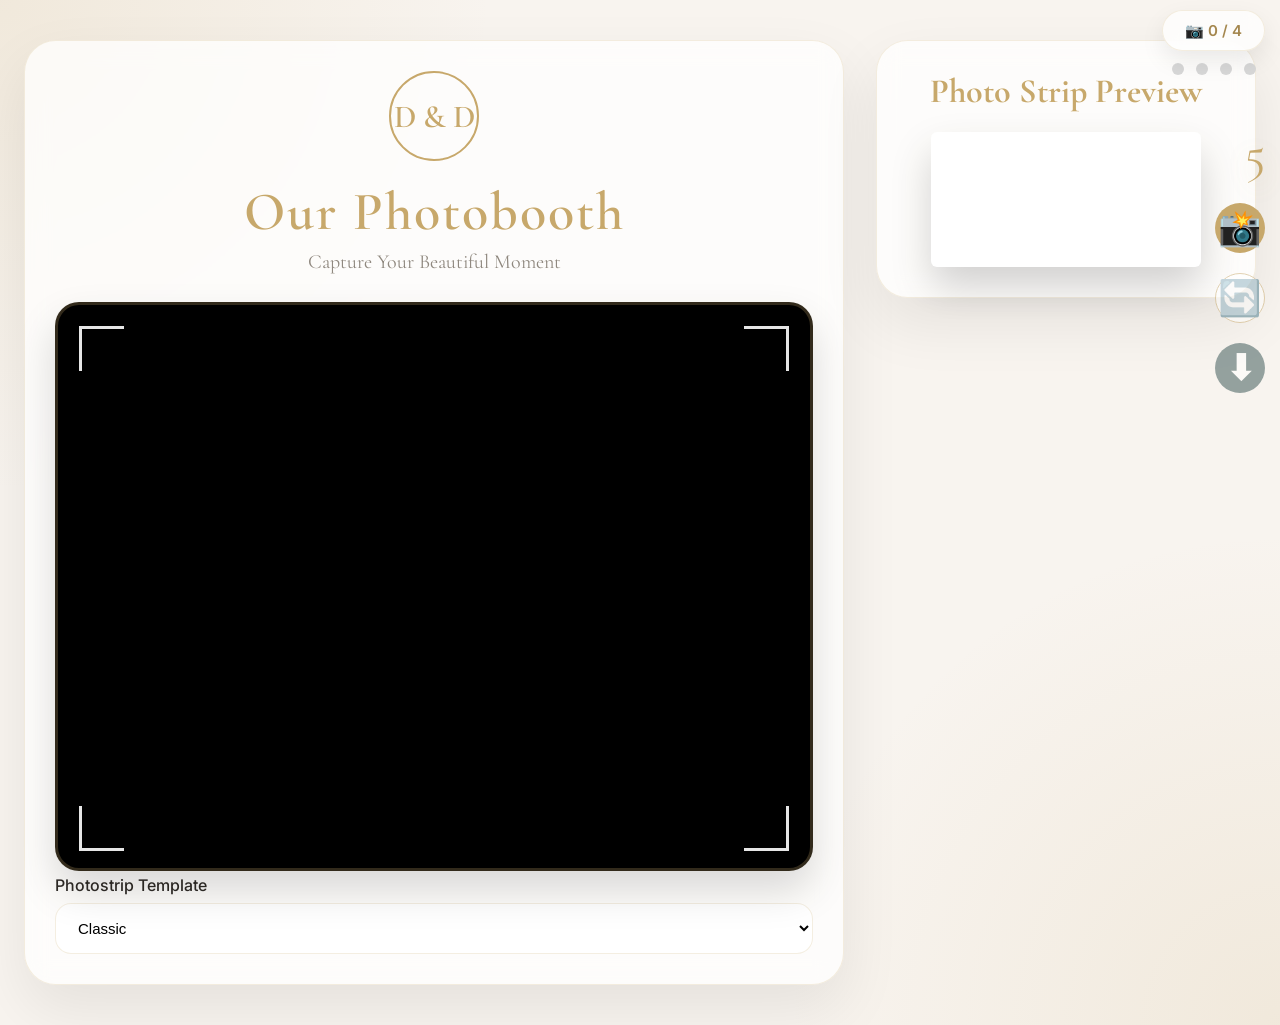
<file: photobooth.html>
<!DOCTYPE html>
<html lang="id">

<head>
    <meta charset="UTF-8">
    <meta name="viewport" content="width=device-width, initial-scale=1.0">
    <title>Our Photobooth</title>

    <!-- Fonts -->
    <link rel="preconnect" href="https://fonts.googleapis.com">
    <link rel="preconnect" href="https://fonts.gstatic.com" crossorigin>

    <link
        href="https://fonts.googleapis.com/css2?family=Cormorant+Garamond:wght@400;500;600;700&family=Inter:wght@300;400;500;600&display=swap"
        rel="stylesheet">

    <!-- Main CSS -->
    <link rel="stylesheet" href="photobooth.css">

    <!-- Template CSS -->
    <link id="templateStylesheet" rel="stylesheet" href="templates/template-classic.css">
</head>

<body>

    <!-- Flash Effect -->
    <div id="flash" class="flash"></div>

    <div class="container">

        <div class="photobooth-layout">

            <!-- LEFT SIDE -->
            <div class="camera-panel">

                <div class="header">

                    <div class="wedding-monogram">
                        D & D
                    </div>

                    <h1>Our Photobooth</h1>

                    <p>
                        Capture Your Beautiful Moment
                    </p>

                </div>

                <div class="camera-wrapper">

                    <video id="video" autoplay playsinline>
                    </video>

                    <div class="camera-overlay">

                        <div class="corner top-left"></div>
                        <div class="corner top-right"></div>
                        <div class="corner bottom-left"></div>
                        <div class="corner bottom-right"></div>

                    </div>

                </div>



                <div class="controls">

                    <div class="template-selector">

                        <label for="templateSelect">
                            Photostrip Template
                        </label>

                        <select id="templateSelect">

                            <option value="classic">
                                Classic
                            </option>

                            <option value="pink">
                                Pink
                            </option>

                            <option value="dark">
                                Dark
                            </option>

                        </select>

                    </div>



                </div>

            </div>

            <!-- RIGHT SIDE -->
            <div class="strip-panel">

                <div class="preview-header">

                    <h2>
                        Photo Strip Preview
                    </h2>

                </div>

                <div class="strip-wrapper">

                    <canvas id="stripCanvas"></canvas>

                </div>

            </div>

        </div>

        <!-- Hidden Canvas -->
        <canvas id="captureCanvas" hidden>
        </canvas>

    </div>

    <div class="button-group">


        <div class="session-progress">

            <div id="photoCounter" class="photo-counter">
                📷 0 / 4
            </div>

            <div class="progress-dots">

                <span class="dot"></span>
                <span class="dot"></span>
                <span class="dot"></span>
                <span class="dot"></span>

            </div>

        </div>

        <div id="countdown">
            5
        </div>

        <button id="startBtn">
            📸
        </button>

        <button id="retakeBtn" disabled>
            🔄
        </button>

        <button id="downloadBtn" disabled>
            ⬇
        </button>


    </div>

    <div id="orientationModal" class="orientation-modal">

        <div class="orientation-card">

            <div class="orientation-icon">
                📱↻
            </div>

            <h2>
                Putar Perangkat Anda
            </h2>

            <p>
                Agar hasil foto lebih baik, gunakan mode
                <strong>landscape</strong>
                sebelum memulai sesi.
            </p>

            <button id="closeOrientationModal">
                Saya Mengerti
            </button>

        </div>

    </div>

    <script src="photobooth.js"></script>

</body>

</html>
</file>
<file: photobooth.css>
* {
    margin: 0;
    padding: 0;
    box-sizing: border-box;
}

:root {

    --gold: #c7a86b;
    --gold-dark: #a4874e;

    --ivory: #f8f4ef;
    --cream: #fffdfb;

    --text: #2f2b27;
    --muted: #8f887f;

    --border: rgba(199, 168, 107, .20);
}

body {

    min-height: 100vh;

    background:
        radial-gradient(circle at top left,
            rgba(199, 168, 107, .15),
            transparent 30%),
        radial-gradient(circle at bottom right,
            rgba(199, 168, 107, .15),
            transparent 30%),
        var(--ivory);

    font-family: "Inter", sans-serif;

    padding: 40px 24px;
}

.container {
    max-width: 1500px;
    margin: auto;
}

.photobooth-layout {

    display: flex;
    gap: 32px;

    align-items: flex-start;
}

/* =====================
   CARD
===================== */

.camera-panel,
.strip-panel {

    background: rgba(255, 255, 255, .75);

    backdrop-filter: blur(12px);

    border-radius: 32px;

    border: 1px solid var(--border);

    box-shadow:
        0 25px 60px rgba(0, 0, 0, .08);

    padding: 30px;
}

.camera-panel {
    flex: 1;
}

.strip-panel {
    width: 380px;
}

/* =====================
   HEADER
===================== */

.header {

    text-align: center;

    margin-bottom: 28px;
}

.wedding-monogram {

    width: 90px;
    height: 90px;

    margin: 0 auto 18px;

    border-radius: 50%;

    border: 2px solid var(--gold);

    display: flex;
    align-items: center;
    justify-content: center;

    font-family: "Cormorant Garamond", serif;
    font-size: 32px;
    font-weight: 600;

    color: var(--gold);
}

.header h1 {

    font-family: "Cormorant Garamond", serif;

    font-size: 54px;
    font-weight: 600;

    letter-spacing: 2px;

    color: var(--gold);

    margin-bottom: 6px;
}

.header p {

    font-family: "Cormorant Garamond", serif;

    font-size: 20px;

    color: var(--muted);
}

/* =====================
   CAMERA
===================== */

.camera-wrapper {
    position: relative;
}

video {

    width: 100%;

    aspect-ratio: 4/3;

    object-fit: cover;

    border-radius: 24px;

    border: 3px solid rgba(199, 168, 107, .25);

    background: #000;

    box-shadow:
        0 20px 40px rgba(0, 0, 0, .15);
}

.camera-overlay {

    position: absolute;
    inset: 0;

    pointer-events: none;
}

.corner {

    position: absolute;

    width: 45px;
    height: 45px;

    border: 3px solid rgba(255, 255, 255, .9);
}

.top-left {
    top: 24px;
    left: 24px;
    border-right: none;
    border-bottom: none;
}

.top-right {
    top: 24px;
    right: 24px;
    border-left: none;
    border-bottom: none;
}

.bottom-left {
    bottom: 24px;
    left: 24px;
    border-right: none;
    border-top: none;
}

.bottom-right {
    bottom: 24px;
    right: 24px;
    border-left: none;
    border-top: none;
}

/* =====================
   COUNTDOWN
===================== */

#countdown {

    text-align: center;

    font-family:
        "Cormorant Garamond",
        serif;

    font-size: 50px;

    color: var(--gold);

    /* margin: 28px 0; */

    text-shadow:
        0 8px 24px rgba(199, 168, 107, .25);
}

/* =====================
   CONTROLS
===================== */

.controls {

    display: flex;
    flex-direction: column;

    gap: 20px;
}

.template-selector label {

    display: block;

    margin-bottom: 8px;

    color: var(--text);

    font-weight: 500;
}

.template-selector select {

    width: 100%;

    padding: 15px 18px;

    border-radius: 16px;

    border: 1px solid var(--border);

    background: white;

    font-size: 15px;

    outline: none;
}

.template-selector select:focus {

    border-color: var(--gold);
}

/* =====================
   BUTTONS
===================== */

.button-group {
    position: fixed;
    top: 10px;
    right: 15px;
    display: flex;
    flex-direction: column;
    align-items: flex-end;
    gap: 20px;
}

button {

    border: none;

    cursor: pointer;

    border-radius: 999px;

    font-size: 14px;
    font-weight: 600;

    transition: all .3s;
}

button:hover:not(:disabled) {

    transform: translateY(-3px);

    box-shadow:
        0 12px 24px rgba(0, 0, 0, .12);
}

button:disabled {

    opacity: .5;

    cursor: not-allowed;
}

#startBtn {

    background: var(--gold);

    color: white;
    width: 50px;
    height: 50px;
    border-radius: 50%;
    font-size: 35px;
}

#retakeBtn {

    background: white;

    border: 1px solid var(--gold);

    color: var(--gold-dark);
    width: 50px;
    height: 50px;
    border-radius: 50%;
    font-size: 35px;
}

#downloadBtn {

    background: #304f4f;

    color: white;
    width: 50px;
    height: 50px;
    border-radius: 50%;
    font-size: 35px;
}

/* =====================
   PREVIEW
===================== */

.preview-header {

    text-align: center;

    margin-bottom: 20px;
}

.preview-header h2 {

    font-family:
        "Cormorant Garamond",
        serif;

    font-size: 34px;

    color: var(--gold);
}

.strip-wrapper {

    display: flex;
    justify-content: center;
}

#stripCanvas {

    width: 100%;
    max-width: 270px;

    background: white;

    border-radius: 6px;

    box-shadow:
        0 20px 40px rgba(0, 0, 0, .18);
}

/* =====================
   FLASH
===================== */

.flash {

    position: fixed;
    inset: 0;

    background: white;

    opacity: 0;

    pointer-events: none;

    z-index: 9999;
}

.flash.active {
    animation: flashAnimation .3s ease;
}

@keyframes flashAnimation {

    0% {
        opacity: 0;
    }

    50% {
        opacity: .95;
    }

    100% {
        opacity: 0;
    }
}

/* =====================
   MOBILE
===================== */

@media (max-width: 992px) {

    .photobooth-layout {
        flex-direction: column;
    }

    .strip-panel {
        width: 100%;
    }

    #stripCanvas {
        max-width: 360px;
    }
}

@media (max-width: 576px) {

    .header h1 {
        font-size: 40px;
    }

    #countdown {
        font-size: 64px;
    }

    .button-group {
        flex-direction: column;
    }

    button {
        width: 100%;
    }
}

.orientation-modal {

    position: fixed;
    inset: 0;

    background: rgba(0, 0, 0, .55);

    backdrop-filter: blur(10px);

    display: none;

    justify-content: center;
    align-items: center;

    z-index: 99999;
}

.orientation-modal.show {

    display: flex;
}

.orientation-card {

    width: calc(100% - 40px);
    max-width: 360px;

    background: white;

    border-radius: 28px;

    padding: 36px 28px;

    text-align: center;

    box-shadow:
        0 30px 60px rgba(0, 0, 0, .25);

    animation: modalPop .25s ease;
}

.orientation-icon {

    font-size: 64px;

    margin-bottom: 18px;
}

.orientation-card h2 {

    font-family: "Cormorant Garamond", serif;

    font-size: 38px;

    color: var(--gold);

    margin-bottom: 12px;
}

.orientation-card p {

    font-size: 15px;

    line-height: 1.8;

    color: #666;

    margin-bottom: 28px;
}

.orientation-card strong {

    color: var(--gold-dark);
}

.orientation-card button {

    width: 100%;

    background: var(--gold);

    color: white;

    border: none;

    border-radius: 999px;

    padding: 16px;

    font-size: 15px;

    font-weight: 600;

    cursor: pointer;

    transition: .3s;
}

.orientation-card button:hover {

    transform: translateY(-2px);

    box-shadow:
        0 10px 25px rgba(0, 0, 0, .15);
}

@keyframes modalPop {

    from {

        opacity: 0;

        transform:
            translateY(20px) scale(.95);
    }

    to {

        opacity: 1;

        transform:
            translateY(0) scale(1);
    }
}

.session-progress {

    display: flex;
    flex-direction: column;

    align-items: center;

    gap: 12px;

    margin-bottom: 28px;
}

.photo-counter {

    padding: 10px 22px;

    border-radius: 999px;

    background: rgba(255, 255, 255, .75);

    backdrop-filter: blur(10px);

    border: 1px solid var(--border);

    color: var(--gold-dark);

    font-weight: 600;

    font-size: 15px;

    box-shadow:
        0 10px 25px rgba(0, 0, 0, .08);
}

.progress-dots {

    display: flex;

    gap: 12px;
}

.dot {

    width: 12px;
    height: 12px;

    border-radius: 50%;

    background: #d7d7d7;

    transition: .3s;
}

.dot.active {

    background: var(--gold);

    transform: scale(1.25);

    box-shadow:
        0 0 16px rgba(199, 168, 107, .5);
}
</file>
<file: templates/template-classic.css>
:root {
    --strip-bg: #ffffff;
    --strip-border: #000000;
    --strip-accent: #111111;
    --strip-title-color: #111111;
}

.photostrip-title {
    color: var(--strip-title-color);
}
</file>
